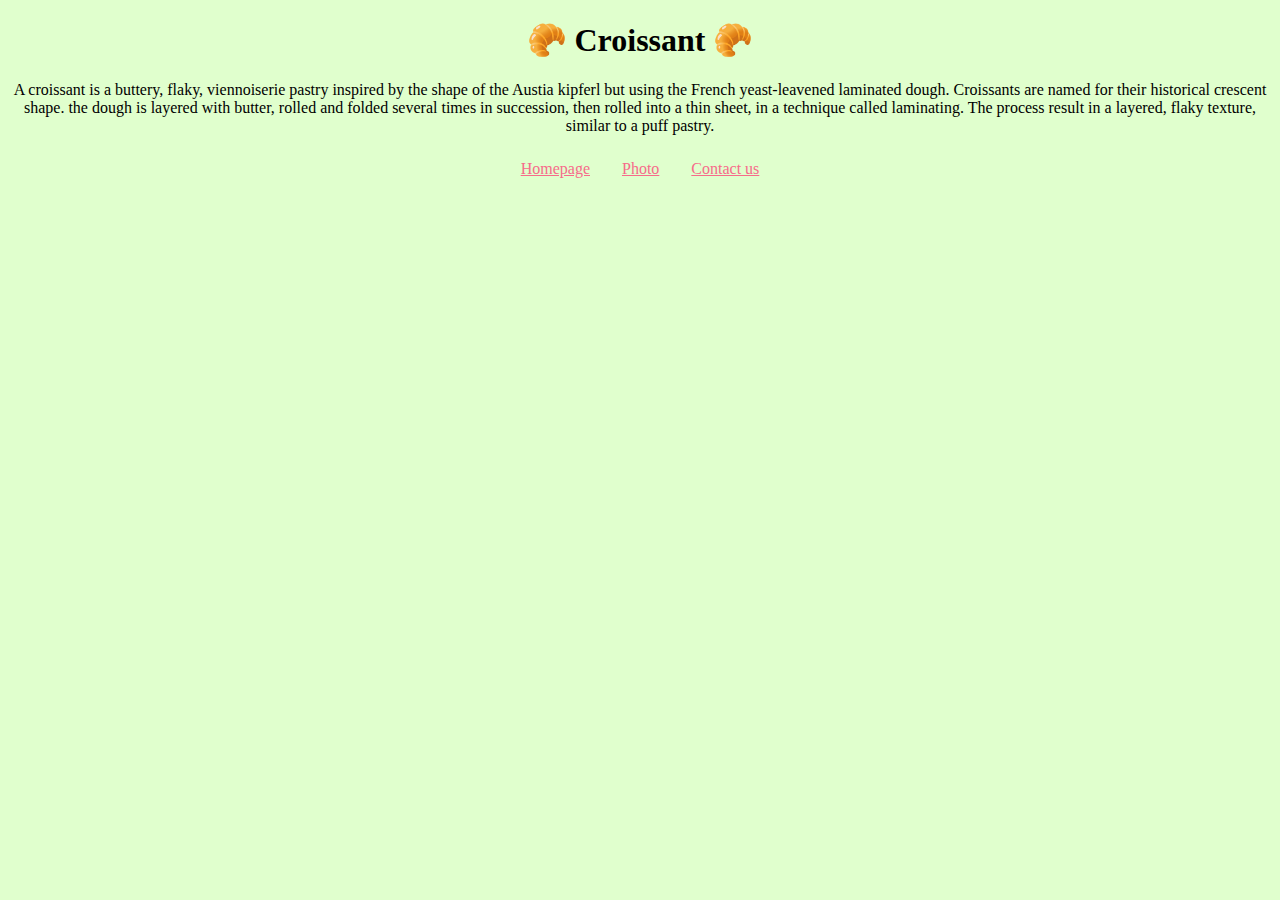
<file: index.html>
<!DOCTYPE html>
<html lang="en">
  <head>
    <meta charset="UTF-8" />
    <meta http-equiv="X-UA-Compatible" content="IE=edge" />
    <meta name="viewport" content="width=device-width, initial-scale=1.0" />
    <meta
      name="description"
      content="Here you can find all the information you need about croissants. The puffy, flaky pastry is so popular and will make you daydreaming about a sunny day in Paris."
    />
    <title>The best croissant in Norway - croissant.no</title>
    <link rel="stylesheet" href="/css/style.css" />
  </head>
  <body>
    <h1>🥐 Croissant 🥐</h1>

    <p>
      A croissant is a buttery, flaky, viennoiserie pastry inspired by the shape
      of the Austia kipferl but using the French yeast-leavened laminated dough.
      Croissants are named for their historical crescent shape. the dough is
      layered with butter, rolled and folded several times in succession, then
      rolled into a thin sheet, in a technique called laminating. The process
      result in a layered, flaky texture, similar to a puff pastry.
    </p>
    <footer>
      <a href="/" title="Homepage">Homepage</a>
      <a href="/photo.html" title="Photo">Photo</a>
      <a href="/contact.html" title="Contact us">Contact us</a>
    </footer>
  </body>
</html>
</file>
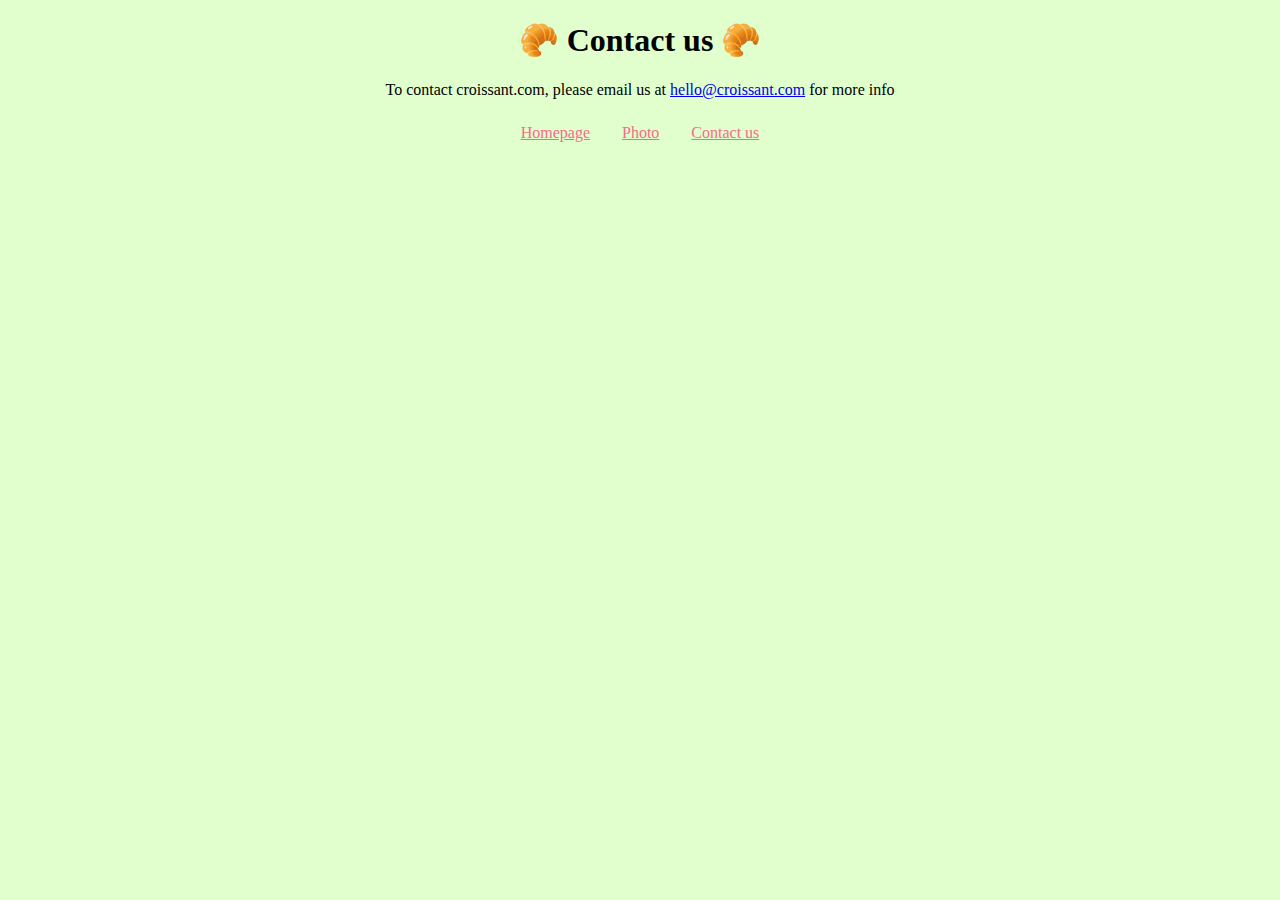
<file: contact.html>
<!DOCTYPE html>
<html lang="en">
  <head>
    <meta charset="UTF-8" />
    <meta http-equiv="X-UA-Compatible" content="IE=edge" />
    <meta name="viewport" content="width=device-width, initial-scale=1.0" />
    <title>Contact us - croissant.com</title>
    <meta
      name="description"
      content="Contat croissant if you have any question"
    />
    <link rel="stylesheet" href="/css/style.css" />
  </head>
  <body>
    <h1>🥐 Contact us 🥐</h1>
    <p>
      To contact croissant.com, please email us at
      <a href="mailto:hello@croissant.com" title="email us here"
        >hello@croissant.com</a
      >
      for more info
    </p>
    <footer>
      <a href="/" title="Homepage">Homepage</a>
      <a href="/photo.html" title="Photo">Photo</a>
      <a href="/contact.html" title="Contact us">Contact us</a>
    </footer>
  </body>
</html>
</file>
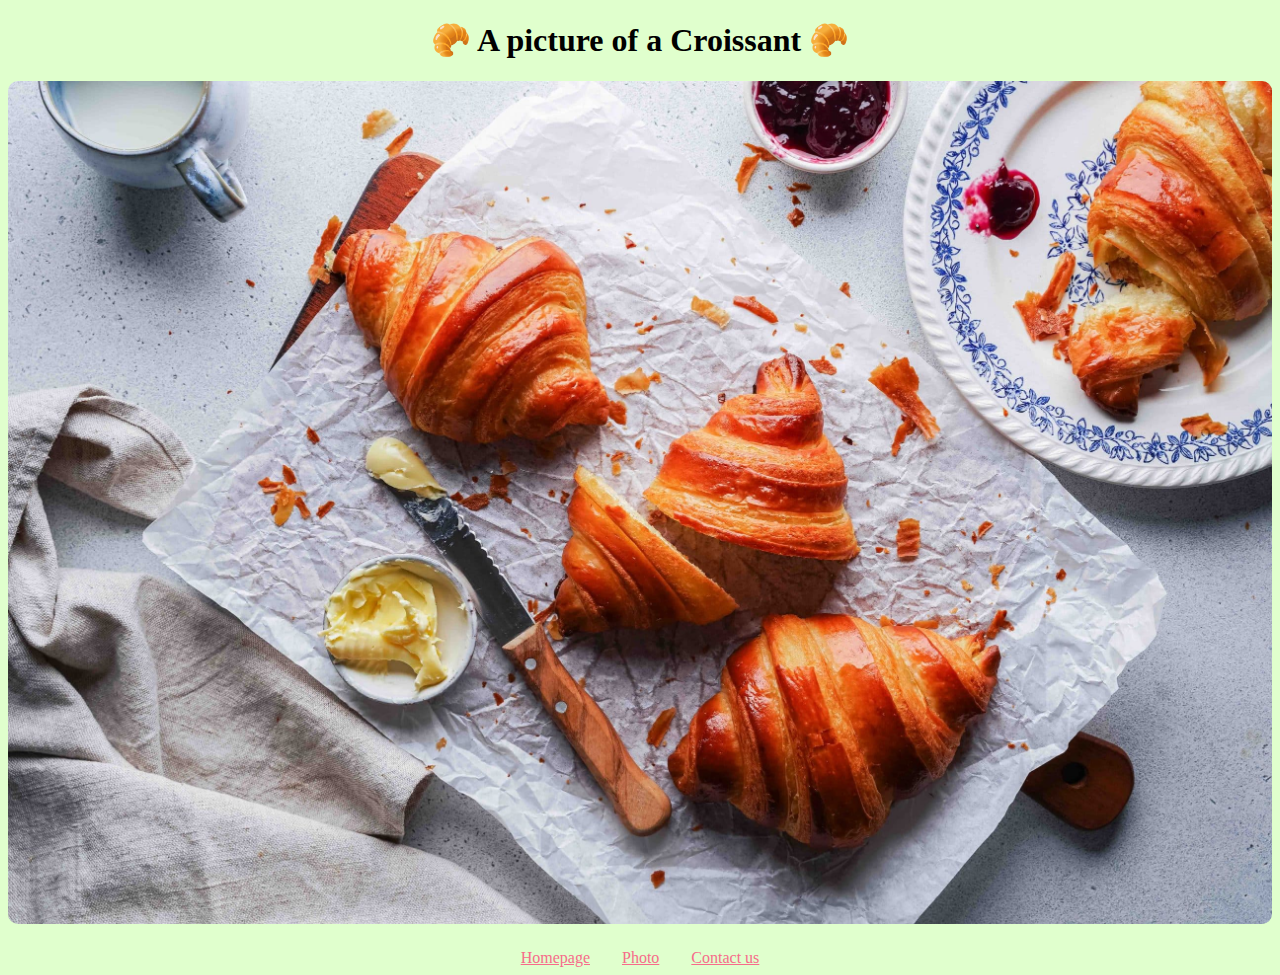
<file: photo.html>
<!DOCTYPE html>
<html lang="en">
  <head>
    <meta charset="UTF-8" />
    <meta http-equiv="X-UA-Compatible" content="IE=edge" />
    <meta name="viewport" content="width=device-width, initial-scale=1.0" />
    <title>The perfect croissant - croissant.com</title>
    <meta name="description" content="The perfect way to eat a croissant" />
    <link rel="stylesheet" href="/css/style.css" />
  </head>
  <body>
    <h1>🥐 A picture of a Croissant 🥐</h1>
    <img
      src="/images/croissant.jpeg"
      alt="Croissants on a cuttingboard"
      class="croissant-photo"
    />
    <footer>
      <a href="/" title="Homepage">Homepage</a>
      <a href="/photo.html" title="Photo">Photo</a>
      <a href="/contact.html" title="Contact us">Contact us</a>
    </footer>
  </body>
</html>
</file>
<file: css/style.css>
body {
  background: #e0ffcd;
}

h1 {
  text-align: center;
}

footer {
  text-align: center;
  margin-top: 25px;
}

footer a {
  color: #f76b8a;
  margin: 0 14px;
}

p {
  text-align: center;
}

.croissant-photo {
  display: block;
  max-width: 100%;
  border-radius: 10px;
  margin: 20px auto;
}
</file>
